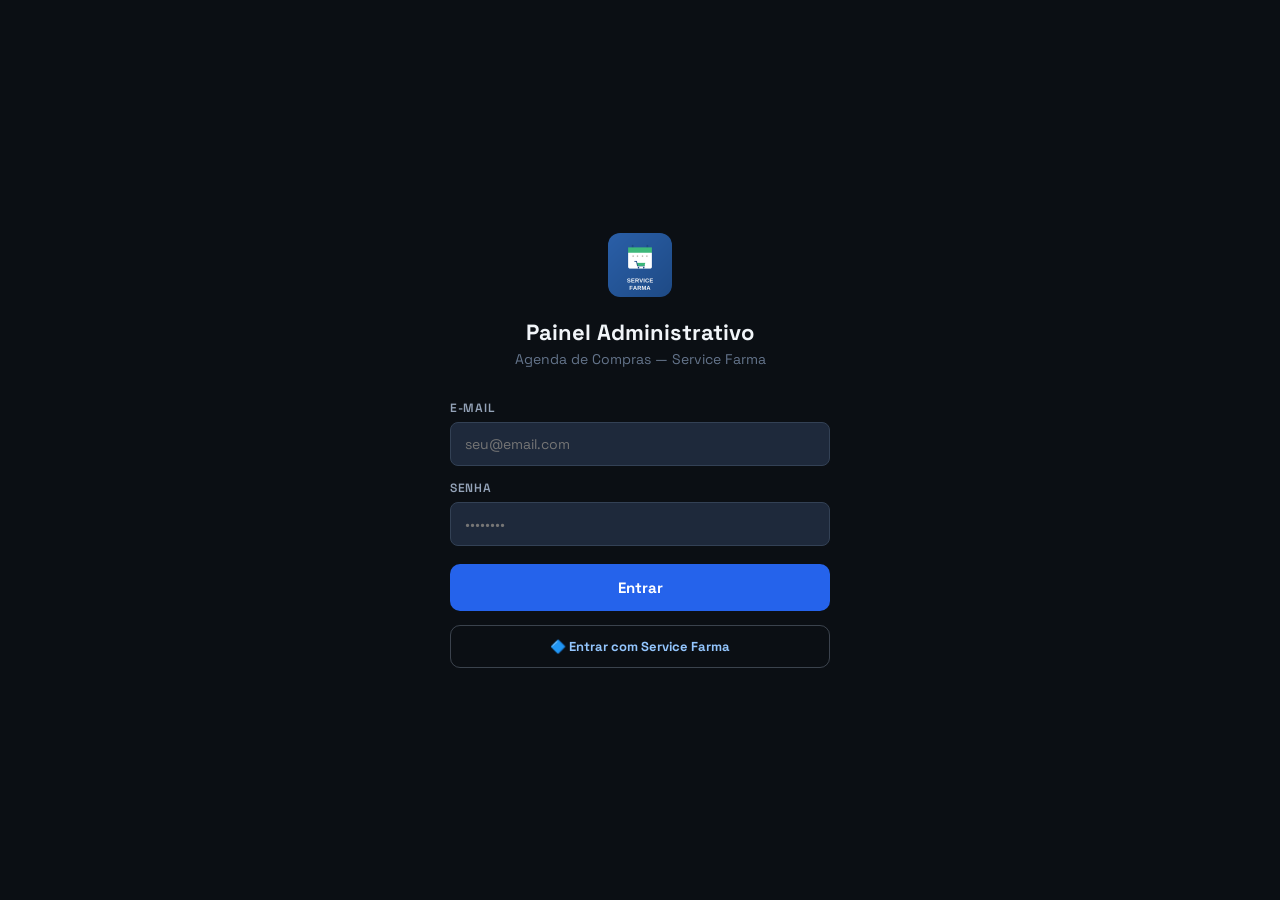
<file: frontend_admin/index.html>
<!DOCTYPE html>
<html lang="pt-BR">
<head>
  <meta charset="UTF-8">
  <meta name="viewport" content="width=device-width, initial-scale=1.0">
  <title>Agenda de Compras Web - Administrador</title>
  <link rel="preconnect" href="https://fonts.googleapis.com">
  <link rel="preconnect" href="https://fonts.gstatic.com" crossorigin>
  <link href="https://fonts.googleapis.com/css2?family=Manrope:wght@400;500;700;800&family=Space+Grotesk:wght@500;700&display=swap" rel="stylesheet">
  <link rel="stylesheet" href="styles.css">
  <link rel="manifest" href="manifest.json">
  <meta name="theme-color" content="#0b0f14">
  <meta name="mobile-web-app-capable" content="yes">
  <meta name="apple-mobile-web-app-capable" content="yes">
  <meta name="apple-mobile-web-app-status-bar-style" content="black-translucent">
  <meta name="apple-mobile-web-app-title" content="Admin">
  <link rel="icon" href="agenda_compras.ico">
  <link rel="apple-touch-icon" href="agenda_compras.ico">
</head>
<body>

  <!-- Tela de login -->
  <div id="loginScreen" style="display:none;position:fixed;inset:0;z-index:10000;background:#0b0f14;align-items:center;justify-content:center;padding:16px;">
    <div style="width:100%;max-width:380px;">
      <div style="text-align:center;margin-bottom:32px;">
        <img src="agenda_compras.ico" alt="Agenda de Compras" style="width:64px;height:64px;border-radius:12px;object-fit:cover;margin-bottom:16px;">
        <h1 style="margin:0 0 4px;font-size:22px;font-weight:700;color:#f1f5f9;">Painel Administrativo</h1>
        <p style="margin:0;font-size:14px;color:#64748b;">Agenda de Compras — Service Farma</p>
      </div>
      <form id="loginForm" style="display:flex;flex-direction:column;gap:14px;">
        <label style="display:flex;flex-direction:column;gap:6px;">
          <span style="font-size:12px;font-weight:600;color:#94a3b8;text-transform:uppercase;letter-spacing:.06em;">E-mail</span>
          <input id="loginEmail" type="email" autocomplete="email" placeholder="seu@email.com"
            style="background:#1e293b;border:1px solid #334155;border-radius:8px;padding:12px 14px;color:#f1f5f9;font-size:14px;outline:none;">
        </label>
        <label style="display:flex;flex-direction:column;gap:6px;">
          <span style="font-size:12px;font-weight:600;color:#94a3b8;text-transform:uppercase;letter-spacing:.06em;">Senha</span>
          <input id="loginPassword" type="password" autocomplete="current-password" placeholder="••••••••"
            style="background:#1e293b;border:1px solid #334155;border-radius:8px;padding:12px 14px;color:#f1f5f9;font-size:14px;outline:none;">
        </label>
        <div id="loginError" style="display:none;background:#450a0a;border:1px solid #7f1d1d;border-radius:8px;padding:10px 14px;font-size:13px;color:#fca5a5;"></div>
        <button type="submit" id="loginButton"
          style="background:#2563eb;color:#fff;border:none;border-radius:10px;padding:14px;font-size:15px;font-weight:700;cursor:pointer;margin-top:4px;">
          Entrar
        </button>
        <a href="https://painel-admin-a3.vercel.app/sso/authorize?sistema=agenda"
          style="display:block;text-align:center;padding:12px;border:1px solid rgba(148,163,184,.35);border-radius:10px;font-size:13px;font-weight:700;color:#93c5fd;text-decoration:none;">
          🔷 Entrar com Service Farma
        </a>
      </form>
    </div>
  </div>

  <div class="page-shell">
    <aside class="sidebar">
      <div class="brand">
        <img class="brand-logo" src="logo_alta.jpg" alt="Service Farma">
        <div class="brand-copy">
          <strong>Agenda de Compras</strong>
          <span>Painel Master</span>
        </div>
      </div>

      <div>
        <p class="eyebrow">Administração</p>
        <h1>Painel master</h1>
        <p class="sidebar-copy">
          Controle de clientes, vigência da ferramenta, base operacional e acompanhamento do ambiente.
        </p>
      </div>

      <div class="status-card">
        <span class="small-label">Projeto</span>
        <strong>Service Farma</strong>
        <span id="projectUrlLabel" class="small-copy">Projeto conectado</span>
      </div>

      <nav class="sidebar-nav">
        <button class="nav-link active" data-section="tenants">Base operacional</button>
        <button class="nav-link" data-section="clientes">Clientes</button>
        <button class="nav-link" data-section="vigencias">Vigências</button>
        <button class="nav-link" data-section="admins">Admins</button>
        <button class="nav-link" data-section="emaillog">Log de E-mails</button>
        <button class="nav-link" data-section="versoes">Notas de Versão</button>
        <button class="nav-link" data-section="ajuda">Ajuda</button>
        <button class="nav-link" data-section="conexao">Conexão avançada</button>
      </nav>
    </aside>

    <main class="content">
      <div class="topbar">
        <div class="theme-toggle" role="group" aria-label="Tema visual">
          <button class="theme-chip" type="button" data-theme-choice="light">Claro</button>
          <button class="theme-chip active" type="button" data-theme-choice="dark">Escuro</button>
        </div>
        <div style="display:flex;align-items:center;gap:10px;">
          <span id="loggedAdminEmail" style="font-size:12px;color:#64748b;"></span>
          <button id="trocarSenhaButton" class="secondary-button" type="button" style="font-size:12px;padding:6px 12px;">🔑 Trocar senha</button>
          <button id="logoutButton" class="secondary-button" type="button" style="font-size:12px;padding:6px 12px;">Sair</button>
        </div>
      </div>

      <header class="hero">
        <div>
          <p class="eyebrow">Painel administrativo</p>
          <h2>Clientes e licenciamento</h2>
          <p class="hero-copy">
            Interface separada do cliente final, com foco em cadastro comercial, validade da ferramenta e vínculo com a base operacional.
          </p>
        </div>
        <div class="hero-actions">
          <button id="toggleConnectionButton" class="secondary-button" type="button">Conexão do ambiente</button>
          <button id="loadAdminDataButton" class="secondary-button" type="button">Atualizar painel</button>
        </div>
      </header>

      <section id="conexaoSection" class="config-panel hidden">
        <div>
          <p class="eyebrow">Conexão</p>
          <h3>Supabase administrativo</h3>
          <p class="panel-copy">
            Esta conexão aponta o painel para o projeto Supabase correto. Você não precisa mudar isso para cadastrar um novo cliente; só altere se trocar de ambiente.
          </p>
        </div>
        <form id="settingsForm" class="settings-form">
          <label class="field">
            <span>URL do Supabase</span>
            <input id="supabaseUrl" type="url" placeholder="https://seu-projeto.supabase.co">
          </label>
          <label class="field">
            <span>Chave da API (anon key)</span>
            <input id="supabaseKey" type="password" placeholder="sb_publishable_...">
          </label>
          <label class="field">
            <span>URL do Backend (FastAPI)</span>
            <input id="apiBaseUrl" type="url" placeholder="https://seu-backend.vercel.app">
          </label>
          <label class="field">
            <span>Token Administrativo (X-Admin-Token)</span>
            <input id="adminToken" type="password" placeholder="Mesmo valor de ADMIN_API_TOKEN no .env">
          </label>
          <div class="hero-actions">
            <button type="submit" class="primary-button">Salvar configuração</button>
          </div>
        </form>
      </section>

      <div id="feedbackBox" class="feedback-box hidden"></div>
      <section class="stats-grid" id="statsGrid"></section>

      <section id="clientesSection" class="admin-section">
        <div class="board two-column">
          <div>
            <div class="board-header">
              <div>
                <p class="eyebrow">Cadastro comercial</p>
                <h3>Clientes da plataforma</h3>
              </div>
              <p id="clientesCount" class="board-copy"></p>
            </div>
            <div id="clientesList" class="card-list"></div>
          </div>

          <div class="form-panel">
            <p class="eyebrow">Novo cliente</p>
            <h3>Cadastrar cliente</h3>
            <form id="clienteForm" class="stack-form">
              <label class="field">
                <span>Razão social</span>
                <input id="razaoSocial" name="razao_social" type="text" required>
              </label>
              <label class="field">
                <span>Nome fantasia</span>
                <input id="nomeFantasia" name="nome_fantasia" type="text" required>
              </label>
              <label class="field">
                <span>Documento</span>
                <input id="documento" name="documento" type="text">
              </label>
              <label class="field">
                <span>E-mail responsável</span>
                <input id="emailResponsavel" name="email_responsavel" type="email">
              </label>
              <label class="field">
                <span>Logomarca</span>
                <input id="logoFile" type="file" accept="image/*">
                <span id="logoUploadStatus" style="font-size:12px;color:#64748b;"></span>
              </label>
              <label class="field">
                <span>Senha da auditoria</span>
                <input id="senhaAuditoria" name="senha_auditoria" type="text" placeholder="Ex.: service">
              </label>
              <label class="field">
                <span>Base operacional vinculada</span>
                <select id="tenantVinculado" name="tenant_id"></select>
              </label>
              <div class="hero-actions">
                <button type="submit" class="primary-button">Salvar cliente</button>
                <button id="resetClienteFormButton" type="button" class="secondary-button">Limpar</button>
              </div>
            </form>
          </div>
        </div>
      </section>

      <section id="vigenciasSection" class="admin-section hidden">
        <div class="board two-column">
          <div>
            <div class="board-header">
              <div>
                <p class="eyebrow">Validade de uso</p>
                <h3>Licenças e vigência</h3>
              </div>
              <p id="vigenciasCount" class="board-copy"></p>
            </div>
            <div id="vigenciasList" class="card-list"></div>
          </div>

          <div class="form-panel">
            <p class="eyebrow">Nova vigência</p>
            <h3>Cadastrar vigência</h3>
            <form id="vigenciaForm" class="stack-form">
              <label class="field">
                <span>Cliente</span>
                <select id="clienteLicenca" name="cliente_id"></select>
              </label>
              <label class="field">
                <span>Plano</span>
                <input id="planoLicenca" name="plano" type="text" value="basico">
              </label>
              <label class="field">
                <span>Início da vigência</span>
                <div class="date-input-group">
                  <input id="inicioVigencia" name="data_inicio_vigencia" type="text" inputmode="numeric" placeholder="DD/MM/AAAA">
                  <button id="inicioVigenciaPickerButton" class="date-picker-button" type="button" aria-label="Abrir calendário do início da vigência">&#128197;</button>
                  <input id="inicioVigenciaNative" class="native-date-proxy" type="date" tabindex="-1" aria-hidden="true">
                </div>
              </label>
              <label class="field">
                <span>Fim da vigência</span>
                <div class="date-input-group">
                  <input id="fimVigencia" name="data_fim_vigencia" type="text" inputmode="numeric" placeholder="DD/MM/AAAA">
                  <button id="fimVigenciaPickerButton" class="date-picker-button" type="button" aria-label="Abrir calendário do fim da vigência">&#128197;</button>
                  <input id="fimVigenciaNative" class="native-date-proxy" type="date" tabindex="-1" aria-hidden="true">
                </div>
              </label>
              <label class="field">
                <span>Status</span>
                <select id="statusLicenca" name="status">
                  <option value="ativo">Ativo</option>
                  <option value="implantacao">Implantação</option>
                  <option value="vencido">Vencido</option>
                  <option value="bloqueado">Bloqueado</option>
                </select>
              </label>
              <div class="hero-actions">
                <button type="submit" class="primary-button">Salvar vigência</button>
                <button id="resetVigenciaFormButton" type="button" class="secondary-button">Limpar</button>
              </div>
            </form>
          </div>
        </div>
      </section>

      <section id="tenantsSection" class="admin-section hidden">
        <div class="board two-column">
          <div>
            <div class="board-header">
              <div>
                <p class="eyebrow">Base operacional</p>
                <h3>Ambientes dos clientes</h3>
                <p class="board-copy">Cada base operacional isola os dados da agenda de um cliente dentro do sistema.</p>
              </div>
              <p id="tenantsCount" class="board-copy"></p>
            </div>
            <div id="tenantsList" class="card-list"></div>
          </div>
          <div class="form-panel">
            <p class="eyebrow">Nova base</p>
            <h3>Criar base operacional</h3>
            <form id="tenantForm" class="stack-form">
              <label class="field">
                <span>Nome da base</span>
                <input id="tenantNome" type="text" placeholder="Ex.: Farmácia Central" required>
              </label>
              <div class="hero-actions">
                <button type="submit" class="primary-button">Criar base</button>
                <button type="button" class="secondary-button" onclick="document.getElementById('tenantForm').reset()">Limpar</button>
              </div>
            </form>
          </div>
        </div>
        <div class="board" style="margin-top:24px;">
          <div class="board-header">
            <div>
              <p class="eyebrow">Versões</p>
              <h3>Histórico de versões</h3>
              <p class="board-copy">Controle simples das entregas e mudanças aplicadas ao portal e ao painel administrativo.</p>
            </div>
          </div>
          <div id="versionHistoryList" class="card-list"></div>
        </div>
      </section>

      <section id="adminsSection" class="admin-section hidden">
        <div class="board two-column">

          <!-- Lista de admins -->
          <div>
            <div class="board-header">
              <div>
                <p class="eyebrow">Controle de acesso</p>
                <h3>Administradores</h3>
              </div>
              <p id="adminsCount" class="board-copy"></p>
            </div>
            <div id="adminsList" class="card-list"></div>
          </div>

          <!-- Formulário de convite (apenas master) -->
          <div class="form-panel" id="adminConvitePanel">
            <p class="eyebrow">Novo administrador</p>
            <h3>Convidar admin</h3>
            <form id="convidarAdminForm" class="stack-form">
              <label class="field">
                <span>E-mail</span>
                <input id="adminConviteEmail" type="email" placeholder="email@exemplo.com" required>
              </label>
              <label class="field">
                <span>Nome (opcional)</span>
                <input id="adminConviteNome" type="text" placeholder="Nome do administrador">
              </label>
              <div class="hero-actions">
                <button type="submit" class="primary-button">Enviar convite</button>
              </div>
            </form>
          </div>

        </div>
      </section>

      <section id="ajudaSection" class="admin-section hidden">
        <div class="board">
          <div class="board-header">
            <div>
              <p class="eyebrow">Documentação</p>
              <h3>Ajuda e referências</h3>
              <p class="board-copy">Guia rápido de uso do painel administrativo.</p>
            </div>
          </div>

          <div class="ajuda-lista">

            <details class="ajuda-item">
              <summary>Passo a passo: onboarding de um novo cliente</summary>
              <div class="ajuda-corpo">
                <ol class="ajuda-steps">
                  <li><strong>Base Operacional</strong> — Crie a base do cliente pelo formulário "Criar base operacional". É aqui que os dados da agenda ficam.</li>
                  <li><strong>Clientes</strong> — Cadastre os dados comerciais (razão social, CNPJ, e-mail, logomarca) e vincule à base criada no passo anterior.</li>
                  <li><strong>Vigências</strong> — Defina o plano e o período de uso da licença.</li>
                  <li><strong>Compradores</strong> — Cadastre os usuários do cliente diretamente no Supabase (tabela <code>compradores</code>) ou via importação, informando nome, e-mail e <code>tenant_id</code> da base.</li>
                  <li><strong>Enviar Convites</strong> — Na seção Base Operacional, clique em "Enviar Convites". O comprador recebe um e-mail com o link para definir a senha (24h) e o <strong>instalador de atalho para Windows</strong> (arquivo .bat).</li>
                  <li><strong>Abrir Portal</strong> — Use "Abrir Portal" para verificar o ambiente do cliente antes de entregar.</li>
                </ol>
                <p class="ajuda-dica">💡 O comprador instala o atalho clicando duas vezes no arquivo <code>instalar_atalho.bat</code> que recebe no e-mail. O atalho abre o sistema em modo app (sem barra do navegador).</p>
              </div>
            </details>

            <details class="ajuda-item">
              <summary>O que é a Base Operacional e o que é Cliente?</summary>
              <div class="ajuda-corpo">
                <p>São dois registros separados com finalidades distintas:</p>
                <ul class="ajuda-lista-ul">
                  <li><strong>Base Operacional (tenant)</strong> — onde os dados da agenda ficam: fornecedores, compradores, ocorrências. É o ambiente ativo do cliente.</li>
                  <li><strong>Cliente</strong> — os dados comerciais: razão social, CNPJ, contato, vigência. É quem você fatura.</li>
                </ul>
                <p>Um cliente deve sempre estar vinculado a uma base operacional para funcionar corretamente.</p>
                <p class="ajuda-dica">💡 Crie sempre a Base Operacional antes de cadastrar o Cliente.</p>
              </div>
            </details>

            <details class="ajuda-item">
              <summary>Como enviar convite de acesso para um comprador?</summary>
              <div class="ajuda-corpo">
                <ol class="ajuda-steps">
                  <li>Vá em <strong>Base Operacional</strong> e localize o tenant do cliente.</li>
                  <li>Clique em <strong>Enviar Convites</strong>.</li>
                  <li>O sistema lista os compradores cadastrados. Digite o e-mail do comprador desejado e confirme.</li>
                  <li>O comprador recebe um e-mail com dois itens: o <strong>link para definir a senha</strong> (válido 24h) e o botão <strong>"Baixar instalador do atalho"</strong> para Windows.</li>
                </ol>
                <h4>O que o comprador faz ao receber o e-mail</h4>
                <ol class="ajuda-steps">
                  <li>Clica em "Criar minha senha" → define a senha na página de configuração de acesso → entra no portal automaticamente já selecionado como comprador ativo</li>
                  <li>Clica em "Baixar instalador do atalho" → abre o arquivo <code>instalar_atalho.bat</code> com duplo clique → atalho criado na área de trabalho com o ícone do sistema</li>
                </ol>
                <p class="ajuda-dica">⚠️ O comprador precisa ter e-mail cadastrado na tabela <code>compradores</code> para receber o convite.</p>
              </div>
            </details>

            <details class="ajuda-item">
              <summary>Como gerenciar administradores do painel?</summary>
              <div class="ajuda-corpo">
                <p>Apenas o <strong>administrador master</strong> pode convidar, revogar ou excluir outros admins.</p>
                <ol class="ajuda-steps">
                  <li>Acesse a seção <strong>Admins</strong>.</li>
                  <li>Para convidar: preencha o e-mail e nome → "Enviar convite". O novo admin recebe e-mail com link para definir senha e instalar o app.</li>
                  <li>Para revogar: clique em "Revogar acesso" — o usuário perde o acesso ao painel mas a conta permanece.</li>
                  <li>Para excluir: clique em "Excluir" — remove o usuário permanentemente do Supabase.</li>
                </ol>
                <p class="ajuda-dica">⚠️ O administrador master não pode ser revogado ou excluído.</p>
              </div>
            </details>

            <details class="ajuda-item">
              <summary>O que faz o botão "Abrir Portal"?</summary>
              <div class="ajuda-corpo">
                <p>Abre o portal do cliente em uma nova aba já autenticado como administrador. Útil para:</p>
                <ul class="ajuda-lista-ul">
                  <li>Verificar se a agenda está carregando corretamente</li>
                  <li>Ajudar o cliente com dúvidas de uso</li>
                  <li>Validar o onboarding antes de entregar o acesso</li>
                </ul>
                <h4>Comportamento atual</h4>
                <ul class="ajuda-lista-ul">
                  <li>O feedback mostra o nome do cliente sendo aberto: <em>"Gerando acesso ao portal de &ldquo;Grupo X&rdquo;..."</em></li>
                  <li>A nova aba recebe foco automaticamente após abrir</li>
                  <li>A autenticação é reutilizada por até 55 minutos (sem chamada extra ao Supabase)</li>
                  <li>Cada aba abre um cliente isolado — abrir Velanes não interfere na aba do SV já aberta</li>
                </ul>
                <p class="ajuda-dica">⚠️ A sessão "Abrir Portal" expira em 1 hora. Para continuar, feche a aba e clique em "Abrir Portal" novamente.</p>
              </div>
            </details>

            <details class="ajuda-item">
              <summary>📲 Instalador de Atalho Windows — como funciona?</summary>
              <div class="ajuda-corpo">
                <p>O e-mail de convite inclui um botão para baixar o <strong>instalador de atalho</strong> (<code>instalar_atalho.bat</code>). Quando o comprador clica duas vezes nesse arquivo:</p>
                <ol class="ajuda-steps">
                  <li>O instalador detecta automaticamente se Edge ou Chrome está instalado (Edge tem prioridade)</li>
                  <li>Baixa o ícone do sistema do servidor</li>
                  <li>Cria um atalho na área de trabalho que abre o portal em <strong>modo app</strong> — sem barra do navegador, igual a um programa instalado</li>
                </ol>
                <h4>URL de redirecionamento</h4>
                <p>O atalho aponta para <code>agenda-de-compras-api.vercel.app/portal</code>, que redireciona para o portal real. Se o endereço do portal mudar, basta atualizar a variável <code>FRONTEND_URL</code> no Vercel — todos os atalhos já instalados continuam funcionando sem redistribuição.</p>
                <p class="ajuda-dica">⚠️ Requer Microsoft Edge ou Google Chrome. Não funciona com Firefox ou Internet Explorer.</p>
              </div>
            </details>

            <details class="ajuda-item">
              <summary>Status de vigência — o que significa cada um?</summary>
              <div class="ajuda-corpo">
                <table class="ajuda-tabela">
                  <thead><tr><th>Status</th><th>Significado</th></tr></thead>
                  <tbody>
                    <tr><td><strong>Ativo</strong></td><td>Cliente com acesso liberado normalmente.</td></tr>
                    <tr><td><strong>Implantação</strong></td><td>Onboarding em andamento. Acesso liberado mas ainda em configuração.</td></tr>
                    <tr><td><strong>Vencido</strong></td><td>Licença expirada. Acesso deve ser renovado.</td></tr>
                    <tr><td><strong>Bloqueado</strong></td><td>Acesso suspenso manualmente.</td></tr>
                  </tbody>
                </table>
              </div>
            </details>

            <details class="ajuda-item">
              <summary>Senha da auditoria — como funciona?</summary>
              <div class="ajuda-corpo">
                <p>A <strong>senha da auditoria</strong> protege o modo de auditoria no portal do cliente. Quando o comprador clica em "Auditoria", precisa digitar essa senha.</p>
                <p>Defina ou altere pelo botão <strong>Senha da auditoria</strong> em cada cliente na seção Clientes.</p>
                <p class="ajuda-dica">💡 A senha padrão é <code>service</code>. Recomendamos trocar após o onboarding.</p>
              </div>
            </details>

            <details class="ajuda-item">
              <summary>📧 Relatório diário por e-mail — como ativar?</summary>
              <div class="ajuda-corpo">
                <p>O sistema envia automaticamente um relatório por e-mail toda noite útil (seg–sex) às <strong>21h BRT</strong>. Para ativar:</p>
                <ol class="ajuda-steps">
                  <li><strong>Base Operacional</strong> — Localize o tenant e marque o toggle <em>"Envio de relatório diário"</em>. Enquanto desativado, nenhum e-mail é enviado para aquele cliente.</li>
                  <li><strong>Abrir Portal</strong> — Acesse o portal do cliente e vá em <strong>Compradores</strong>.</li>
                  <li>Edite cada comprador que deve receber o e-mail e marque as opções de notificação desejadas (veja tópico abaixo).</li>
                </ol>
                <h4>Conteúdo do relatório</h4>
                <ul class="ajuda-lista-ul">
                  <li><strong>Itens em atraso</strong> — agenda de compras pendente com data vencida (destaque vermelho)</li>
                  <li><strong>Agenda do próximo dia útil</strong> — compras agendadas + outros compromissos</li>
                  <li><strong>Tratamentos do dia anterior</strong> — o que foi realizado, com justificativas quando registradas</li>
                  <li><strong>KPIs do mês corrente e anterior</strong> — 10 métricas: realizadas, atrasadas, postergadas, antecipadas, adiadas, parâmetros alterados e execuções fora da carteira</li>
                </ul>
                <p>O e-mail inclui um <strong>PDF anexo</strong> com o mesmo conteúdo formatado para impressão.</p>
                <p class="ajuda-dica">💡 O relatório só é enviado para compradores com e-mail cadastrado e com pelo menos uma das opções de notificação ativa.</p>
              </div>
            </details>

            <details class="ajuda-item">
              <summary>📋 Notificações por comprador — gestor, auditoria e agenda</summary>
              <div class="ajuda-corpo">
                <p>Cada comprador tem três configurações independentes de notificação, editáveis em <strong>Compradores</strong> no portal do cliente:</p>
                <table class="ajuda-tabela">
                  <thead><tr><th>Campo</th><th>O que recebe</th><th>Para quem</th></tr></thead>
                  <tbody>
                    <tr>
                      <td><strong>Gestor</strong></td>
                      <td>Dados consolidados de <em>todos</em> os compradores do tenant</td>
                      <td>Gerente / responsável geral</td>
                    </tr>
                    <tr>
                      <td><strong>Receber auditoria</strong></td>
                      <td>Tratamentos realizados no dia anterior (com justificativas)</td>
                      <td>Qualquer comprador com acesso ao e-mail</td>
                    </tr>
                    <tr>
                      <td><strong>Receber agenda próximo</strong></td>
                      <td>Itens em atraso + agenda do próximo dia útil</td>
                      <td>Qualquer comprador com acesso ao e-mail</td>
                    </tr>
                  </tbody>
                </table>
                <h4>Diferença entre Gestor e comprador comum</h4>
                <ul class="ajuda-lista-ul">
                  <li><strong>Gestor</strong>: recebe KPIs e detalhes de <em>toda</em> a equipe — ideal para supervisores</li>
                  <li><strong>Comprador comum</strong>: recebe apenas os dados da própria carteira de fornecedores</li>
                  <li>É possível ter mais de um gestor por tenant</li>
                </ul>
                <h4>Como configurar</h4>
                <ol class="ajuda-steps">
                  <li>No painel admin, clique em <strong>Abrir Portal</strong> do cliente desejado</li>
                  <li>No portal, acesse o menu <strong>Compradores</strong></li>
                  <li>Clique em editar no comprador e marque as checkboxes <em>Gestor</em>, <em>Receber auditoria</em> e/ou <em>Receber agenda próximo</em></li>
                  <li>Salve — a configuração entra em vigor no próximo envio noturno</li>
                </ol>
                <p class="ajuda-dica">⚠️ Apenas <em>admin_client</em> e <em>admin_portal</em> podem alterar essas configurações. Compradores comuns não têm acesso a esses campos.</p>
              </div>
            </details>

            <details class="ajuda-item">
              <summary>Conexão avançada — quando preciso mexer?</summary>
              <div class="ajuda-corpo">
                <p>Guarda as credenciais do banco e do backend. Altere apenas se:</p>
                <ul class="ajuda-lista-ul">
                  <li>Trocar de projeto Supabase</li>
                  <li>Trocar a URL do backend</li>
                </ul>
              </div>
            </details>

          </div>
        </div>
      </section>

      <section id="emaillogSection" class="admin-section hidden">
        <div class="board">
          <div class="board-header">
            <div>
              <p class="eyebrow">Monitoramento</p>
              <h3>Log de E-mails Enviados</h3>
              <p class="board-copy">Histórico de relatórios diários e notificações enviadas por e-mail.</p>
            </div>
            <button id="emailLogRefreshButton" class="secondary-button" type="button">Atualizar</button>
          </div>

          <div style="display:flex;gap:12px;flex-wrap:wrap;margin-bottom:16px;align-items:flex-end;">
            <label style="display:flex;flex-direction:column;gap:4px;">
              <span style="font-size:11px;font-weight:600;color:#64748b;text-transform:uppercase;letter-spacing:.06em;">Período</span>
              <select id="emailLogDias" style="background:#1e293b;border:1px solid #334155;border-radius:8px;padding:8px 12px;color:#f1f5f9;font-size:13px;">
                <option value="7">Últimos 7 dias</option>
                <option value="30" selected>Últimos 30 dias</option>
                <option value="90">Últimos 90 dias</option>
              </select>
            </label>
            <label style="display:flex;flex-direction:column;gap:4px;">
              <span style="font-size:11px;font-weight:600;color:#64748b;text-transform:uppercase;letter-spacing:.06em;">Base operacional</span>
              <select id="emailLogTenant" style="background:#1e293b;border:1px solid #334155;border-radius:8px;padding:8px 12px;color:#f1f5f9;font-size:13px;">
                <option value="">Todas</option>
              </select>
            </label>
          </div>

          <div id="emailLogSummary" style="display:flex;gap:10px;flex-wrap:wrap;margin-bottom:16px;"></div>

          <div id="emailLogTableWrap" style="overflow-x:auto;">
            <table id="emailLogTable" style="width:100%;border-collapse:collapse;font-size:13px;">
              <thead>
                <tr style="border-bottom:1px solid #334155;">
                  <th style="text-align:left;padding:8px 12px;color:#64748b;font-weight:600;white-space:nowrap;">Data envio</th>
                  <th style="text-align:left;padding:8px 12px;color:#64748b;font-weight:600;">Base</th>
                  <th style="text-align:left;padding:8px 12px;color:#64748b;font-weight:600;">Comprador</th>
                  <th style="text-align:left;padding:8px 12px;color:#64748b;font-weight:600;">Tipo</th>
                  <th style="text-align:left;padding:8px 12px;color:#64748b;font-weight:600;white-space:nowrap;">Data ref.</th>
                  <th style="text-align:left;padding:8px 12px;color:#64748b;font-weight:600;">Destinatário</th>
                  <th style="text-align:left;padding:8px 12px;color:#64748b;font-weight:600;">Status</th>
                </tr>
              </thead>
              <tbody id="emailLogBody">
                <tr><td colspan="7" style="padding:24px;text-align:center;color:#64748b;">Carregando...</td></tr>
              </tbody>
            </table>
          </div>
        </div>
      </section>

      <section id="versoesSection" class="admin-section hidden">
        <div class="board">
          <div class="board-header">
            <div>
              <p class="eyebrow">Comunicação</p>
              <h3>Notas de Versão</h3>
              <p class="board-copy">Cadastre destinatários e envie o changelog de cada versão do sistema por e-mail. Reenvio é só clicar em "Enviar" de novo.</p>
            </div>
            <button id="versoesRefreshButton" class="secondary-button" type="button">Atualizar</button>
          </div>

          <h4 style="margin:20px 0 10px;font-size:13px;font-weight:700;color:#cbd5e1;text-transform:uppercase;letter-spacing:.05em;">Destinatários</h4>
          <div style="display:flex;gap:8px;flex-wrap:wrap;margin-bottom:10px;align-items:flex-end;">
            <label style="display:flex;flex-direction:column;gap:4px;flex:1;min-width:220px;">
              <span style="font-size:11px;font-weight:600;color:#64748b;text-transform:uppercase;letter-spacing:.06em;">E-mail</span>
              <input id="novoDestinatarioEmail" type="email" placeholder="contato@exemplo.com" style="background:#1e293b;border:1px solid #334155;border-radius:8px;padding:8px 12px;color:#f1f5f9;font-size:13px;">
            </label>
            <label style="display:flex;flex-direction:column;gap:4px;flex:1;min-width:180px;">
              <span style="font-size:11px;font-weight:600;color:#64748b;text-transform:uppercase;letter-spacing:.06em;">Nome (opcional)</span>
              <input id="novoDestinatarioNome" type="text" placeholder="Nome do contato" style="background:#1e293b;border:1px solid #334155;border-radius:8px;padding:8px 12px;color:#f1f5f9;font-size:13px;">
            </label>
            <button id="novoDestinatarioBtn" class="secondary-button" type="button">+ Adicionar</button>
          </div>
          <div id="destinatariosLista" style="display:flex;flex-direction:column;gap:6px;margin-bottom:24px;"></div>

          <h4 style="margin:24px 0 10px;font-size:13px;font-weight:700;color:#cbd5e1;text-transform:uppercase;letter-spacing:.05em;">Versões disponíveis</h4>
          <div id="versoesAdminLista" style="display:flex;flex-direction:column;gap:14px;"></div>
        </div>
      </section>

    </main>
  </div>

  <!-- Modal PWA -->
  <div id="pwaModal" style="display:none;position:fixed;inset:0;z-index:9999;background:rgba(0,0,0,.7);align-items:center;justify-content:center;padding:16px;">
    <div style="background:#1e293b;border:1px solid #334155;border-radius:16px;padding:28px 24px;max-width:360px;width:100%;text-align:center;box-shadow:0 20px 60px rgba(0,0,0,.5);">
      <img src="agenda_compras.ico" alt="Agenda Admin" style="width:72px;height:72px;border-radius:14px;object-fit:cover;margin-bottom:16px;">
      <h2 style="margin:0 0 8px;font-size:18px;font-weight:700;color:#f1f5f9;">Instale o app Admin</h2>
      <p style="margin:0 0 20px;font-size:14px;color:#94a3b8;line-height:1.5;">Acesse o painel administrativo direto da área de trabalho, sem precisar do navegador.</p>
      <button id="pwaModalInstall" style="display:none;width:100%;padding:14px;background:#2563eb;color:#fff;border:none;border-radius:10px;font-size:15px;font-weight:700;cursor:pointer;margin-bottom:10px;">📲 Instalar com 1 clique</button>
      <div id="pwaModalInstructions" style="background:#0f172a;border-radius:10px;padding:14px;margin-bottom:16px;text-align:left;">
        <p style="margin:0 0 8px;font-size:11px;font-weight:700;color:#64748b;text-transform:uppercase;letter-spacing:.06em;">Como instalar</p>
        <p style="margin:0 0 6px;font-size:13px;color:#cbd5e1;"><strong style="color:#f1f5f9;">Chrome / Edge:</strong> ícone <strong>⊕</strong> na barra → "Instalar"</p>
        <p style="margin:0 0 6px;font-size:13px;color:#cbd5e1;"><strong style="color:#f1f5f9;">Menu:</strong> três pontos ⋮ → "Instalar Agenda de Compras – Admin"</p>
        <p style="margin:0;font-size:13px;color:#cbd5e1;"><strong style="color:#f1f5f9;">iPhone/iPad:</strong> compartilhar ⎙ → "Adicionar à Tela de Início"</p>
      </div>
      <button id="pwaModalDismiss" style="width:100%;padding:10px;background:transparent;color:#64748b;border:1px solid #334155;border-radius:8px;font-size:13px;cursor:pointer;">Já instalei — continuar</button>
    </div>
  </div>

  <!-- Modal Trocar Senha -->
  <div id="trocarSenhaModal" style="display:none;position:fixed;inset:0;z-index:9999;background:rgba(0,0,0,.7);align-items:center;justify-content:center;padding:16px;">
    <div style="background:#1e293b;border:1px solid #334155;border-radius:16px;padding:28px 24px;max-width:380px;width:100%;box-shadow:0 20px 60px rgba(0,0,0,.5);">
      <h2 style="margin:0 0 4px;font-size:18px;font-weight:700;color:#f1f5f9;">🔑 Trocar senha</h2>
      <p style="margin:0 0 18px;font-size:13px;color:#94a3b8;">Você vai alterar a senha da sua própria conta admin.</p>

      <form id="trocarSenhaForm" style="display:flex;flex-direction:column;gap:12px;">
        <label style="display:flex;flex-direction:column;gap:4px;">
          <span style="font-size:11px;font-weight:600;color:#94a3b8;text-transform:uppercase;letter-spacing:.06em;">Senha atual</span>
          <input id="senhaAtualInput" type="password" autocomplete="current-password" required style="background:#0f172a;border:1px solid #334155;border-radius:8px;padding:10px 12px;color:#f1f5f9;font-size:14px;">
        </label>
        <label style="display:flex;flex-direction:column;gap:4px;">
          <span style="font-size:11px;font-weight:600;color:#94a3b8;text-transform:uppercase;letter-spacing:.06em;">Nova senha <span style="color:#64748b;text-transform:none;font-weight:400;">(mínimo 8 caracteres)</span></span>
          <input id="senhaNovaInput" type="password" autocomplete="new-password" minlength="8" required style="background:#0f172a;border:1px solid #334155;border-radius:8px;padding:10px 12px;color:#f1f5f9;font-size:14px;">
        </label>
        <label style="display:flex;flex-direction:column;gap:4px;">
          <span style="font-size:11px;font-weight:600;color:#94a3b8;text-transform:uppercase;letter-spacing:.06em;">Confirmar nova senha</span>
          <input id="senhaConfirmacaoInput" type="password" autocomplete="new-password" minlength="8" required style="background:#0f172a;border:1px solid #334155;border-radius:8px;padding:10px 12px;color:#f1f5f9;font-size:14px;">
        </label>

        <div id="trocarSenhaFeedback" style="display:none;font-size:13px;padding:8px 12px;border-radius:6px;"></div>

        <div style="display:flex;gap:8px;margin-top:8px;">
          <button id="trocarSenhaCancelar" type="button" style="flex:1;padding:10px;background:transparent;color:#94a3b8;border:1px solid #334155;border-radius:8px;font-size:13px;cursor:pointer;">Cancelar</button>
          <button id="trocarSenhaConfirmar" type="submit" style="flex:1;padding:10px;background:#2563eb;color:#fff;border:none;border-radius:8px;font-size:13px;font-weight:700;cursor:pointer;">Salvar nova senha</button>
        </div>
      </form>
    </div>
  </div>

  <script src="script.js"></script>
</body>
</html>
</file>
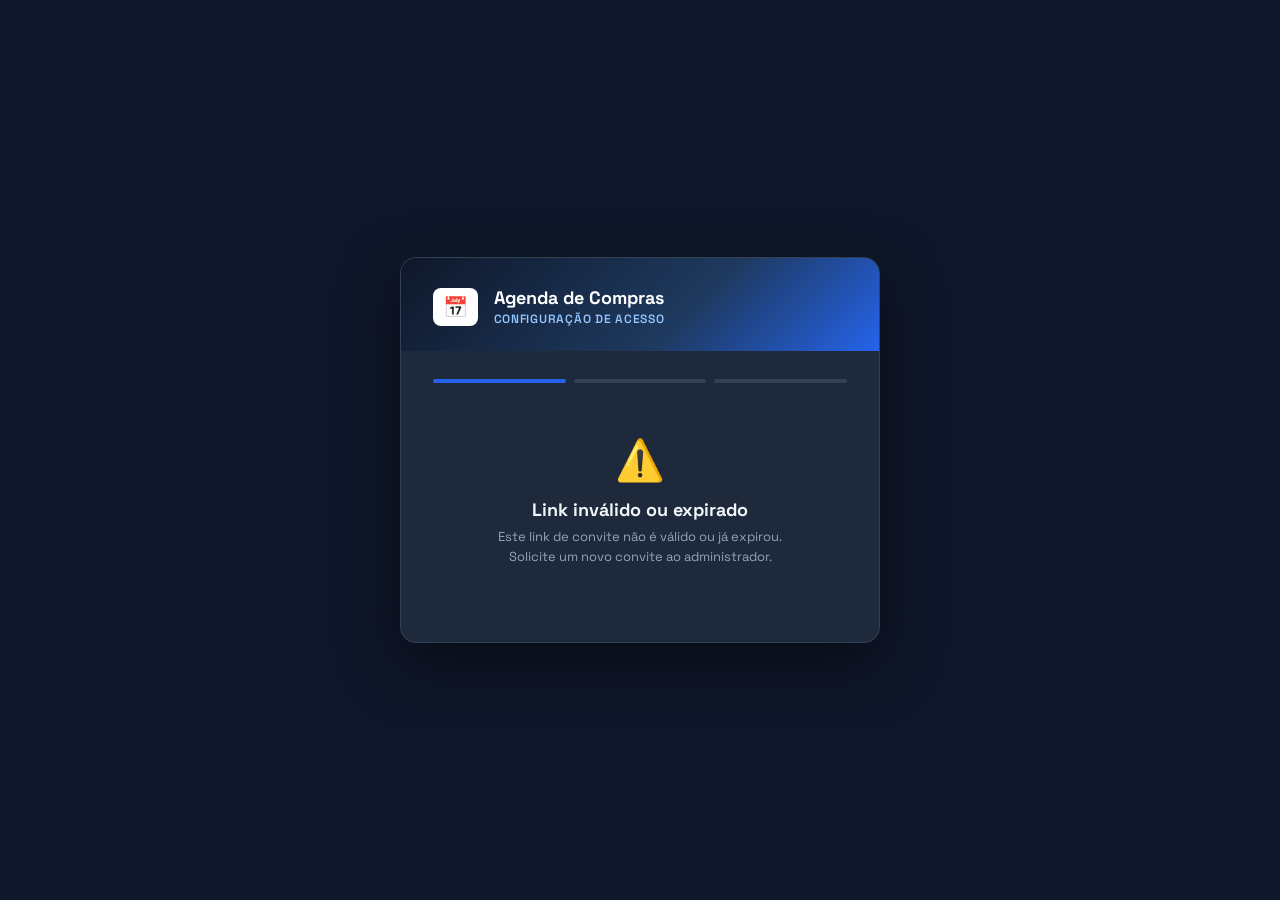
<file: frontend/instalar.html>
<!doctype html>
<html lang="pt-BR">
<head>
  <meta charset="utf-8">
  <meta name="viewport" content="width=device-width, initial-scale=1">
  <title>Agenda de Compras — Configurar Acesso</title>
  <link rel="preconnect" href="https://fonts.googleapis.com">
  <link href="https://fonts.googleapis.com/css2?family=Space+Grotesk:wght@400;500;600;700&display=swap" rel="stylesheet">
  <style>
    *, *::before, *::after { box-sizing: border-box; margin: 0; padding: 0; }
    body {
      font-family: 'Space Grotesk', sans-serif;
      background: #0f172a;
      color: #f1f5f9;
      min-height: 100vh;
      display: flex;
      align-items: center;
      justify-content: center;
      padding: 24px;
    }
    .card {
      background: #1e293b;
      border: 1px solid #334155;
      border-radius: 16px;
      max-width: 480px;
      width: 100%;
      overflow: hidden;
      box-shadow: 0 20px 60px rgba(0,0,0,.5);
    }
    .card-header {
      background: linear-gradient(135deg, #0f172a 0%, #1e3a5f 60%, #2563eb 100%);
      padding: 28px 32px 24px;
      display: flex;
      align-items: center;
      gap: 16px;
    }
    .header-logo {
      background: #fff;
      border-radius: 8px;
      padding: 6px 10px;
      display: flex;
      align-items: center;
    }
    .header-logo span { font-size: 20px; font-weight: 700; color: #0f172a; letter-spacing: -0.02em; }
    .header-text h1 { font-size: 18px; font-weight: 700; color: #fff; margin-bottom: 2px; }
    .header-text p  { font-size: 12px; color: #93c5fd; font-weight: 600; letter-spacing: 0.06em; text-transform: uppercase; }
    .card-body { padding: 28px 32px; }

    .steps { display: flex; gap: 8px; margin-bottom: 28px; }
    .step  { flex: 1; height: 4px; border-radius: 2px; background: #334155; transition: background .3s; }
    .step.active { background: #2563eb; }
    .step.done   { background: #16a34a; }

    h2  { font-size: 18px; font-weight: 700; margin-bottom: 6px; }
    .sub { font-size: 13px; color: #94a3b8; margin-bottom: 24px; line-height: 1.5; }

    .field       { display: flex; flex-direction: column; gap: 6px; margin-bottom: 16px; }
    .field label { font-size: 12px; font-weight: 700; color: #94a3b8; text-transform: uppercase; letter-spacing: .06em; }
    .field input {
      background: #0f172a; border: 1px solid #334155; border-radius: 8px;
      color: #f1f5f9; font-family: inherit; font-size: 15px;
      padding: 10px 14px; outline: none; transition: border-color .2s;
    }
    .field input:focus { border-color: #2563eb; }

    .btn {
      display: block; width: 100%; background: #2563eb; color: #fff;
      border: none; border-radius: 10px; font-family: inherit;
      font-size: 15px; font-weight: 700; padding: 13px; cursor: pointer;
      transition: background .2s; margin-top: 8px; text-align: center; text-decoration: none;
    }
    .btn:hover    { background: #1d4ed8; }
    .btn:disabled { background: #334155; color: #64748b; cursor: not-allowed; }
    .btn-green    { background: #16a34a; }
    .btn-green:hover { background: #15803d; }

    .error-msg {
      background: rgba(239,68,68,.15); border: 1px solid #ef4444;
      border-radius: 8px; color: #fca5a5; font-size: 13px;
      padding: 12px 14px; margin-bottom: 16px; display: none;
    }

    .success-icon { font-size: 48px; margin-bottom: 12px; }
    #successBlock, .invalid-block { display: none; }
    .invalid-block { text-align: center; padding: 24px 0; }

    .install-guide { margin-top: 24px; }
    .install-guide h3 { font-size: 13px; font-weight: 700; color: #94a3b8; text-transform: uppercase; letter-spacing: .06em; margin-bottom: 12px; }
    .install-step {
      display: flex; gap: 12px; align-items: flex-start;
      padding: 12px 0; border-bottom: 1px solid #334155;
    }
    .install-step:last-child { border-bottom: none; }
    .install-num {
      width: 24px; height: 24px; background: #2563eb; border-radius: 50%;
      display: flex; align-items: center; justify-content: center;
      font-size: 12px; font-weight: 700; flex-shrink: 0; margin-top: 1px;
    }
    .install-text { font-size: 14px; line-height: 1.5; color: #cbd5e1; }
    .install-text strong { color: #f1f5f9; }

    #countdown { margin-top: 12px; font-size: 13px; color: #94a3b8; text-align: center; }
  </style>
</head>
<body>

<div class="card">
  <div class="card-header">
    <div class="header-logo"><span>📅</span></div>
    <div class="header-text">
      <h1>Agenda de Compras</h1>
      <p>Configuração de acesso</p>
    </div>
  </div>

  <div class="card-body">

    <div class="steps">
      <div class="step active" id="step1bar"></div>
      <div class="step" id="step2bar"></div>
      <div class="step" id="step3bar"></div>
    </div>

    <!-- Link inválido -->
    <div class="invalid-block" id="invalidBlock">
      <div style="font-size:40px;margin-bottom:12px">⚠️</div>
      <h2>Link inválido ou expirado</h2>
      <p class="sub">Este link de convite não é válido ou já expirou.<br>Solicite um novo convite ao administrador.</p>
    </div>

    <!-- Criar senha -->
    <div id="senhaBlock">
      <h2>Crie sua senha</h2>
      <p class="sub">Defina uma senha para acessar o portal com seu e-mail.</p>
      <div class="error-msg" id="errorMsg"></div>
      <div class="field">
        <label>Nova senha</label>
        <input type="password" id="novaSenha" placeholder="Mínimo 6 caracteres" autocomplete="new-password">
      </div>
      <div class="field">
        <label>Confirmar senha</label>
        <input type="password" id="confirmarSenha" placeholder="Repita a senha" autocomplete="new-password">
      </div>
      <button class="btn" id="btnDefinirSenha">Criar senha e continuar →</button>
    </div>

    <!-- Sucesso -->
    <div id="successBlock">
      <div class="success-icon">✅</div>
      <h2>Acesso configurado!</h2>
      <p class="sub">Senha criada com sucesso. Instale o app para acessar rapidamente pelo atalho.</p>

      <div id="installBtnWrap" style="margin-top:16px;"></div>

      <div class="install-guide" style="margin-top:12px;">
        <h3>📲 Instalar atalho no dispositivo</h3>
        <div class="install-step">
          <div class="install-num">1</div>
          <div class="install-text">Abra o portal e clique em <strong>📲 Reinstalar Atalho</strong> no menu lateral</div>
        </div>
        <div class="install-step">
          <div class="install-num">2</div>
          <div class="install-text"><strong>Chrome / Edge:</strong> clique em <strong>"Instalar com 1 clique"</strong> na janela que aparecer</div>
        </div>
        <div class="install-step">
          <div class="install-num">3</div>
          <div class="install-text"><strong>iPhone / iPad:</strong> siga o passo a passo exibido para adicionar à tela de início</div>
        </div>
      </div>

      <a href="#" class="btn btn-green" id="acessarPortalBtn" style="margin-top:16px;">
        Abrir o Portal Agora →
      </a>
      <p id="countdown"></p>
    </div>

  </div>
</div>

<script>
  const API_BASE = window.AGENDA_API_URL
    || (localStorage.getItem('agenda_api_base_url') ? localStorage.getItem('agenda_api_base_url') + '/api/v1' : null)
    || 'https://agenda-de-compras-api.vercel.app/api/v1';

  const PORTAL_URL = window.location.origin;

  // Captura o evento de instalação PWA (funciona agora que o SW está registrado)
  let deferredInstallPrompt = null;
  let countdownInterval = null;

  window.addEventListener('beforeinstallprompt', e => {
    e.preventDefault();
    deferredInstallPrompt = e;
    renderInstallBtn();
  });

  function renderInstallBtn() {
    const el = document.getElementById('installBtnWrap');
    if (!el || !deferredInstallPrompt) return;
    el.innerHTML = `<button class="btn" id="btnInstalarApp" style="background:#7c3aed;margin-bottom:8px;">
      📲 Instalar atalho no dispositivo (1 clique)
    </button>`;
    document.getElementById('btnInstalarApp').addEventListener('click', async () => {
      deferredInstallPrompt.prompt();
      const { outcome } = await deferredInstallPrompt.userChoice;
      deferredInstallPrompt = null;
      if (outcome === 'accepted') {
        clearInterval(countdownInterval);
        window.location.href = PORTAL_URL;
      } else {
        el.innerHTML = '';
      }
    });
  }

function parseHash() {
    const hash = window.location.hash.slice(1);
    const params = {};
    hash.split('&').forEach(part => {
      const [k, v] = part.split('=');
      if (k) params[decodeURIComponent(k)] = decodeURIComponent(v || '');
    });
    return params;
  }

  const hashParams = parseHash();
  const accessToken = hashParams['access_token'] || '';

  if (!accessToken) {
    document.getElementById('senhaBlock').style.display = 'none';
    document.getElementById('invalidBlock').style.display = 'block';
  }

  function setStep(n) {
    [1, 2, 3].forEach(i => {
      const bar = document.getElementById('step' + i + 'bar');
      bar.className = i < n ? 'step done' : i === n ? 'step active' : 'step';
    });
  }

  function showError(msg) {
    const el = document.getElementById('errorMsg');
    el.textContent = msg;
    el.style.display = 'block';
  }

  document.getElementById('btnDefinirSenha').addEventListener('click', async () => {
    document.getElementById('errorMsg').style.display = 'none';
    const nova     = document.getElementById('novaSenha').value;
    const confirma = document.getElementById('confirmarSenha').value;

    if (!nova || nova.length < 6) { showError('A senha deve ter ao menos 6 caracteres.'); return; }
    if (nova !== confirma)         { showError('As senhas não coincidem.'); return; }

    const btn = document.getElementById('btnDefinirSenha');
    btn.disabled = true;
    btn.textContent = 'Aguarde...';
    setStep(2);

    try {
      const res = await fetch(API_BASE + '/auth/definir-senha', {
        method: 'POST',
        headers: { 'Content-Type': 'application/json' },
        body: JSON.stringify({ access_token: accessToken, nova_senha: nova }),
      });
      const data = await res.json();

      if (!res.ok) {
        showError(data.detail || 'Erro ao definir senha.');
        btn.disabled = false;
        btn.textContent = 'Criar senha e continuar →';
        setStep(1);
        return;
      }

      // Limpa sessão anterior antes de gravar — evita contaminação de outros tenants
      ['agenda_jwt','agenda_refresh_token','agenda_cliente_tenant_id',
       'agenda_cliente_logged_buyer_id','agenda_cliente_active_buyer_id',
       'agenda_cliente_logged_portal_role','agenda_cliente_logged_portal_email',
       'agenda_cliente_logo_url'].forEach(k => localStorage.removeItem(k));

      if (data.access_token) localStorage.setItem('agenda_jwt', data.access_token);
      if (data.refresh_token) localStorage.setItem('agenda_refresh_token', data.refresh_token);
      if (data.tenant_id)    localStorage.setItem('agenda_cliente_tenant_id', data.tenant_id);
      if (data.comprador_id) {
        localStorage.setItem('agenda_cliente_logged_buyer_id', data.comprador_id);
        localStorage.setItem('agenda_cliente_active_buyer_id', data.comprador_id);
        localStorage.setItem('agenda_cliente_logged_portal_role', 'buyer');
      }

      setStep(3);
      document.getElementById('senhaBlock').style.display  = 'none';
      document.getElementById('successBlock').style.display = 'block';
      document.getElementById('acessarPortalBtn').href = PORTAL_URL;

      renderInstallBtn();

      let secs = 10;
      const countEl = document.getElementById('countdown');
      countEl.textContent = `Abrindo automaticamente em ${secs}s...`;
      countdownInterval = setInterval(() => {
        secs--;
        if (secs <= 0) { clearInterval(countdownInterval); window.location.href = PORTAL_URL; }
        else countEl.textContent = `Abrindo automaticamente em ${secs}s...`;
      }, 1000);

    } catch {
      showError('Falha de conexão. Verifique sua internet e tente novamente.');
      btn.disabled = false;
      btn.textContent = 'Criar senha e continuar →';
      setStep(1);
    }
  });

  ['novaSenha', 'confirmarSenha'].forEach(id => {
    document.getElementById(id).addEventListener('keydown', e => {
      if (e.key === 'Enter') document.getElementById('btnDefinirSenha').click();
    });
  });
</script>
  <script>
    if ('serviceWorker' in navigator) {
      navigator.serviceWorker.register('/sw.js');
    }
  </script>
</body>
</html>
</file>
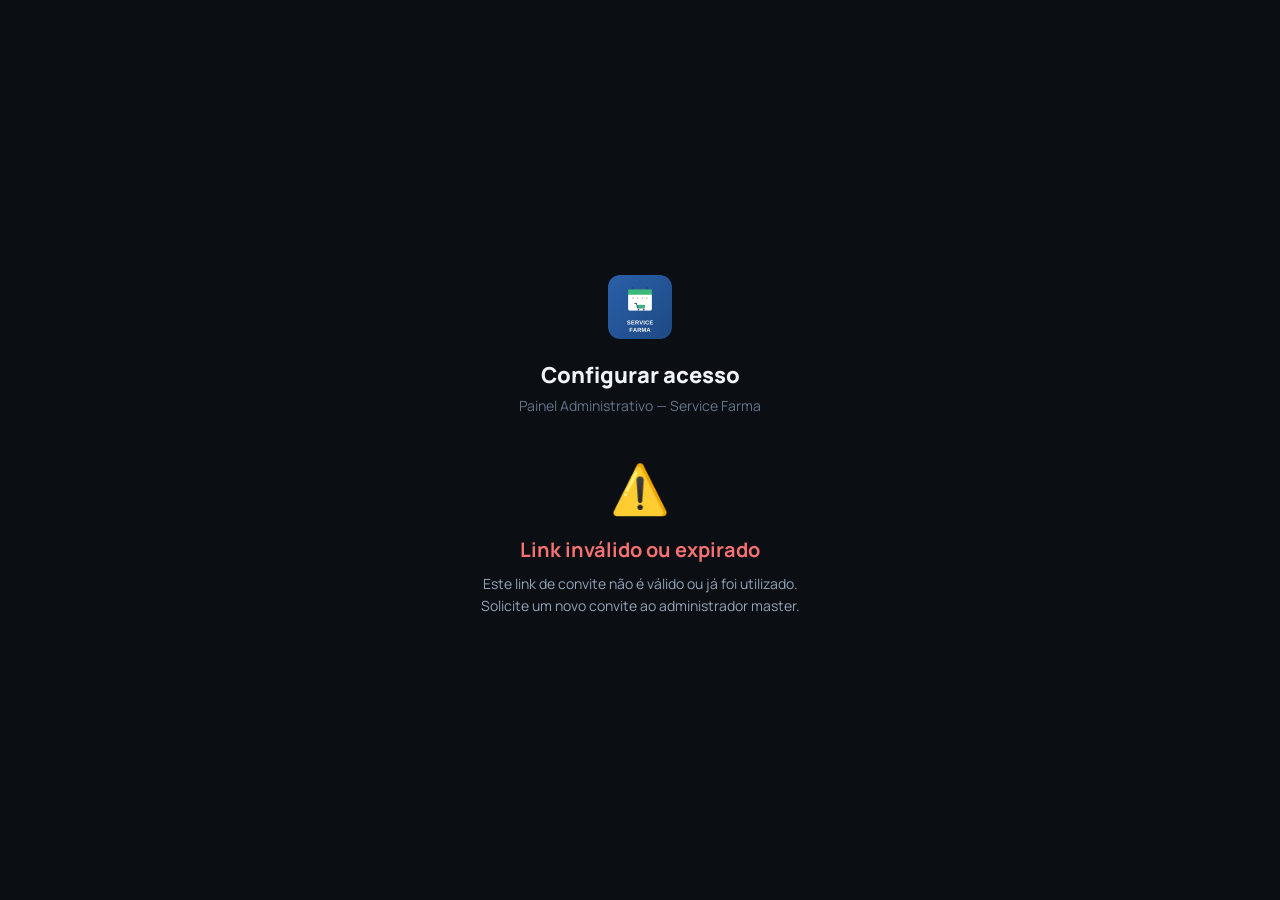
<file: frontend_admin/setup.html>
<!DOCTYPE html>
<html lang="pt-BR">
<head>
  <meta charset="UTF-8">
  <meta name="viewport" content="width=device-width, initial-scale=1.0">
  <title>Configurar acesso — Agenda de Compras Admin</title>
  <link rel="preconnect" href="https://fonts.googleapis.com">
  <link href="https://fonts.googleapis.com/css2?family=Manrope:wght@400;500;700;800&display=swap" rel="stylesheet">
  <link rel="icon" href="agenda_compras.ico">
  <style>
    *, *::before, *::after { box-sizing: border-box; margin: 0; padding: 0; }
    body {
      font-family: 'Manrope', sans-serif;
      background: #0b0f14;
      color: #f1f5f9;
      min-height: 100vh;
      display: flex;
      align-items: center;
      justify-content: center;
      padding: 16px;
    }
    .card {
      width: 100%;
      max-width: 400px;
    }
    .logo-wrap {
      text-align: center;
      margin-bottom: 32px;
    }
    .logo-wrap img {
      width: 64px;
      height: 64px;
      border-radius: 12px;
      object-fit: cover;
      margin-bottom: 16px;
    }
    h1 { font-size: 22px; font-weight: 800; margin-bottom: 6px; }
    .subtitle { font-size: 14px; color: #64748b; }
    .steps {
      display: flex;
      gap: 8px;
      margin-bottom: 28px;
    }
    .step {
      flex: 1;
      height: 4px;
      border-radius: 2px;
      background: #1e293b;
      transition: background .3s;
    }
    .step.active { background: #2563eb; }
    .step.done { background: #10b981; }
    .field {
      display: flex;
      flex-direction: column;
      gap: 6px;
      margin-bottom: 14px;
    }
    .field label {
      font-size: 11px;
      font-weight: 700;
      text-transform: uppercase;
      letter-spacing: .06em;
      color: #94a3b8;
    }
    .field input {
      background: #1e293b;
      border: 1px solid #334155;
      border-radius: 8px;
      padding: 12px 14px;
      color: #f1f5f9;
      font-size: 14px;
      font-family: inherit;
      outline: none;
      transition: border-color .2s;
    }
    .field input:focus { border-color: #2563eb; }
    .btn {
      width: 100%;
      padding: 14px;
      border: none;
      border-radius: 10px;
      font-size: 15px;
      font-weight: 700;
      font-family: inherit;
      cursor: pointer;
      transition: opacity .2s;
    }
    .btn:disabled { opacity: .5; cursor: default; }
    .btn-primary { background: #2563eb; color: #fff; }
    .btn-secondary {
      background: transparent;
      color: #64748b;
      border: 1px solid #334155;
      margin-top: 8px;
    }
    .error-box {
      background: #450a0a;
      border: 1px solid #7f1d1d;
      border-radius: 8px;
      padding: 10px 14px;
      font-size: 13px;
      color: #fca5a5;
      margin-bottom: 14px;
      display: none;
    }
    .success-box {
      text-align: center;
      padding: 8px 0;
    }
    .success-icon {
      font-size: 48px;
      margin-bottom: 16px;
    }
    .success-box h2 { font-size: 20px; margin-bottom: 10px; }
    .success-box p { font-size: 14px; color: #94a3b8; margin-bottom: 24px; line-height: 1.6; }
    .invalid-box {
      text-align: center;
      padding: 8px 0;
    }
    .invalid-box .icon { font-size: 48px; margin-bottom: 16px; }
    .invalid-box h2 { font-size: 20px; margin-bottom: 10px; color: #f87171; }
    .invalid-box p { font-size: 14px; color: #94a3b8; line-height: 1.6; }
  </style>
</head>
<body>
<div class="card">
  <div class="logo-wrap">
    <img src="agenda_compras.ico" alt="Agenda de Compras">
    <h1>Configurar acesso</h1>
    <p class="subtitle">Painel Administrativo — Service Farma</p>
  </div>

  <!-- Link inválido -->
  <div id="invalidBlock" class="invalid-box" style="display:none;">
    <div class="icon">⚠️</div>
    <h2>Link inválido ou expirado</h2>
    <p>Este link de convite não é válido ou já foi utilizado.<br>
    Solicite um novo convite ao administrador master.</p>
  </div>

  <!-- Formulário de senha -->
  <div id="formBlock">
    <div class="steps">
      <div class="step active" id="step1"></div>
      <div class="step" id="step2"></div>
      <div class="step" id="step3"></div>
    </div>
    <div class="error-box" id="errorBox"></div>
    <form id="passwordForm">
      <div class="field">
        <label>Nova senha</label>
        <input id="password" type="password" placeholder="Mínimo 6 caracteres" autocomplete="new-password" required minlength="6">
      </div>
      <div class="field">
        <label>Confirmar senha</label>
        <input id="passwordConfirm" type="password" placeholder="Repita a senha" autocomplete="new-password" required minlength="6">
      </div>
      <button type="submit" class="btn btn-primary" id="submitBtn">Criar senha e ativar acesso →</button>
    </form>
  </div>

  <!-- Sucesso -->
  <div id="successBlock" class="success-box" style="display:none;">
    <div class="success-icon">✅</div>
    <h2>Acesso ativado!</h2>
    <p>Sua senha foi criada com sucesso. Instale o app para acessar o painel direto da área de trabalho, sem precisar do navegador.</p>

    <!-- Botão 1-clique (aparece se browser suportar) -->
    <button id="pwaInstallBtn" class="btn btn-primary" style="display:none;margin-bottom:10px;">
      📲 Instalar com 1 clique
    </button>

    <!-- Instruções manuais -->
    <div id="pwaInstructions" style="background:#0f172a;border-radius:10px;padding:14px;margin-bottom:16px;text-align:left;">
      <p style="margin:0 0 8px;font-size:11px;font-weight:700;color:#64748b;text-transform:uppercase;letter-spacing:.06em;">Como instalar o app</p>
      <p style="margin:0 0 6px;font-size:13px;color:#cbd5e1;"><strong style="color:#f1f5f9;">Chrome / Edge:</strong> ícone <strong>⊕</strong> na barra → "Instalar"</p>
      <p style="margin:0 0 6px;font-size:13px;color:#cbd5e1;"><strong style="color:#f1f5f9;">Menu:</strong> ⋮ → "Instalar Agenda de Compras – Admin"</p>
      <p style="margin:0;font-size:13px;color:#cbd5e1;"><strong style="color:#f1f5f9;">iPhone/iPad:</strong> compartilhar ⎙ → "Adicionar à Tela de Início"</p>
    </div>

    <a href="/" class="btn btn-primary" style="display:inline-block;text-decoration:none;padding:14px 32px;margin-bottom:8px;">
      Ir para o painel admin →
    </a>
  </div>
</div>

<script>
  const SUPABASE_URL = "https://fnwsorhflueunqzkwsxu.supabase.co";
  const SUPABASE_ANON_KEY = "sb_publishable_ZvbYTFdj6maOJiJACFR5Zw_9xJrBuUB";

  // Registra SW para o PWA ser elegível
  if ('serviceWorker' in navigator) {
    navigator.serviceWorker.register('/sw.js').catch(() => {});
  }

  // Captura o prompt de instalação o quanto antes
  let deferredPrompt = null;
  window.addEventListener('beforeinstallprompt', (e) => {
    e.preventDefault();
    deferredPrompt = e;
    const btn = document.getElementById('pwaInstallBtn');
    if (btn) btn.style.display = 'block';
  });

  document.getElementById('pwaInstallBtn')?.addEventListener('click', async () => {
    if (!deferredPrompt) return;
    deferredPrompt.prompt();
    await deferredPrompt.userChoice;
    deferredPrompt = null;
    document.getElementById('pwaInstallBtn').style.display = 'none';
  });

  function parseHash() {
    const hash = window.location.hash.substring(1);
    return Object.fromEntries(new URLSearchParams(hash));
  }

  const params = parseHash();
  const accessToken = params["access_token"];

  if (!accessToken) {
    document.getElementById("formBlock").style.display = "none";
    document.getElementById("invalidBlock").style.display = "block";
  }

  document.getElementById("passwordForm").addEventListener("submit", async (e) => {
    e.preventDefault();
    const errorBox = document.getElementById("errorBox");
    const btn = document.getElementById("submitBtn");
    errorBox.style.display = "none";

    const password = document.getElementById("password").value;
    const confirm = document.getElementById("passwordConfirm").value;

    if (password !== confirm) {
      errorBox.textContent = "As senhas não conferem.";
      errorBox.style.display = "block";
      return;
    }

    btn.textContent = "Salvando...";
    btn.disabled = true;
    document.getElementById("step2").classList.add("active");

    try {
      const resp = await fetch(`${SUPABASE_URL}/auth/v1/user`, {
        method: "PUT",
        headers: {
          "Content-Type": "application/json",
          "apikey": SUPABASE_ANON_KEY,
          "Authorization": `Bearer ${accessToken}`,
        },
        body: JSON.stringify({ password }),
      });

      if (!resp.ok) {
        const data = await resp.json().catch(() => ({}));
        throw new Error(data.message || data.error_description || `HTTP ${resp.status}`);
      }

      document.getElementById("step2").classList.add("done");
      document.getElementById("step3").classList.add("active", "done");
      document.getElementById("formBlock").style.display = "none";
      document.getElementById("successBlock").style.display = "block";
    } catch (err) {
      errorBox.textContent = err.message;
      errorBox.style.display = "block";
      btn.textContent = "Criar senha e ativar acesso →";
      btn.disabled = false;
      document.getElementById("step2").classList.remove("active");
    }
  });
</script>
</body>
</html>
</file>
<file: frontend_admin/styles.css>
@import url('https://fonts.googleapis.com/css2?family=Space+Grotesk:wght@400;500;600;700&display=swap');

:root {
  --bg: #0b0f14;
  --panel: #141b26;
  --panel-strong: #0f1621;
  --panel-soft: #111926;
  --text: #e6edf6;
  --muted: #9ab0c9;
  --accent: #4fd1c5;
  --accent-strong: #2ba79c;
  --danger: #ff6b6b;
  --ok: #32d583;
  --warning: #ffd166;
  --line: #223044;
  --shadow: 0 18px 40px rgba(8, 12, 18, 0.45);
}

body[data-theme="light"] {
  --bg: #f4efe6;
  --panel: rgba(255, 252, 247, 0.94);
  --panel-strong: #f8f4ed;
  --panel-soft: #ffffff;
  --text: #1e1b17;
  --muted: #6b6257;
  --accent: #0d5b57;
  --accent-strong: #1a7f77;
  --danger: #8a3434;
  --ok: #1d6a47;
  --warning: #a86412;
  --line: rgba(63, 43, 25, 0.14);
  --shadow: 0 24px 50px rgba(44, 33, 20, 0.12);
}

* { box-sizing: border-box; }

body {
  margin: 0;
  min-height: 100vh;
  font-family: "Space Grotesk", "Segoe UI", Tahoma, sans-serif;
  color: var(--text);
  background:
    radial-gradient(1000px 500px at 20% -10%, #132033 0%, transparent 60%),
    radial-gradient(700px 500px at 100% 0%, #10212a 0%, transparent 55%),
    var(--bg);
}

body[data-theme="light"] {
  background:
    radial-gradient(circle at top left, rgba(110, 201, 184, 0.16), transparent 28%),
    radial-gradient(circle at bottom right, rgba(196, 107, 51, 0.18), transparent 24%),
    linear-gradient(135deg, #f8f5ef 0%, #efe6d8 100%);
}

button, input, select {
  font: inherit;
}

.page-shell {
  display: grid;
  grid-template-columns: 280px 1fr;
  min-height: 100vh;
}

.sidebar {
  background: var(--panel-strong);
  border-right: 1px solid var(--line);
  padding: 22px 18px;
  display: flex;
  flex-direction: column;
  gap: 18px;
  position: sticky;
  top: 0;
  height: 100vh;
  overflow-y: auto;
  scroll-padding-top: 22px;
}

.brand,
.status-card,
.hero,
.config-panel,
.board,
.stats-grid article,
.form-panel,
.theme-toggle,
.nav-link,
.secondary-button,
.field input,
.field select {
  border: 1px solid var(--line);
  box-shadow: var(--shadow);
}

.brand {
  display: flex;
  align-items: center;
  gap: 10px;
  padding: 10px 12px;
  border-radius: 12px;
  background: linear-gradient(135deg, #111c2b, #0d1520);
  position: sticky;
  top: 0;
  z-index: 3;
}

body[data-theme="light"] .brand,
body[data-theme="light"] .status-card,
body[data-theme="light"] .hero,
body[data-theme="light"] .config-panel,
body[data-theme="light"] .board,
body[data-theme="light"] .stats-grid article,
body[data-theme="light"] .form-panel,
body[data-theme="light"] .theme-toggle,
body[data-theme="light"] .nav-link,
body[data-theme="light"] .secondary-button,
body[data-theme="light"] .field input,
body[data-theme="light"] .field select {
  background: #fff;
}

.brand-logo {
  width: 40px;
  height: 40px;
  border-radius: 10px;
  object-fit: contain;
  background: #0b1522;
  padding: 4px;
}

.brand-copy {
  display: flex;
  flex-direction: column;
  line-height: 1.1;
}

.brand-copy span,
.sidebar-copy,
.panel-copy,
.board-copy,
.small-copy,
.small-label,
.meta,
.submeta,
.stat-label,
.stat-note {
  color: var(--muted);
}

.eyebrow {
  margin: 0 0 8px;
  font-size: 12px;
  font-weight: 800;
  letter-spacing: 0.18em;
  text-transform: uppercase;
  color: var(--accent);
}

.sidebar h1,
.hero h2,
.board h3,
.config-panel h3 {
  margin: 0;
  line-height: 1;
}

.sidebar h1 {
  font-size: 38px;
}

.status-card {
  display: grid;
  gap: 6px;
  padding: 16px;
  border-radius: 18px;
  background: #121a26;
}

.sidebar-nav {
  display: grid;
  gap: 10px;
}

.nav-link,
.primary-button,
.secondary-button,
.theme-chip {
  border-radius: 12px;
  cursor: pointer;
  transition: transform .12s ease, background .12s ease, color .12s ease;
}

.nav-link {
  padding: 14px 16px;
  text-align: left;
  background: #111926;
  color: var(--text);
}

.nav-link.active {
  background: linear-gradient(135deg, rgba(79, 209, 197, 0.2), rgba(43, 167, 156, 0.25));
}

.nav-link:hover,
.primary-button:hover,
.secondary-button:hover,
.theme-chip:hover {
  transform: translateY(-1px);
}

.content {
  padding: 28px 32px;
  display: grid;
  gap: 18px;
}

.topbar {
  display: flex;
  justify-content: flex-end;
  align-items: center;
  gap: 12px;
}

.theme-toggle {
  display: inline-flex;
  align-items: center;
  gap: 6px;
  padding: 4px;
  border-radius: 999px;
  background: var(--panel-strong);
}

.theme-chip {
  border: 0;
  background: transparent;
  color: var(--muted);
  padding: 8px 12px;
  font-weight: 700;
}

.theme-chip.active {
  color: var(--text);
  background: linear-gradient(135deg, rgba(79, 209, 197, 0.2), rgba(43, 167, 156, 0.25));
}

body[data-theme="light"] .theme-chip.active {
  background: linear-gradient(135deg, rgba(13, 91, 87, 0.14), rgba(26, 127, 119, 0.18));
}

.hero,
.config-panel,
.board {
  border-radius: 18px;
  background: var(--panel);
  padding: 24px;
}

.hero {
  display: flex;
  justify-content: space-between;
  gap: 20px;
  align-items: end;
}

.hero h2 {
  font-size: clamp(34px, 4vw, 58px);
}

.hero-actions {
  display: flex;
  gap: 12px;
  flex-wrap: wrap;
}

.primary-button,
.secondary-button {
  padding: 12px 18px;
  font-weight: 700;
}

.primary-button {
  border: 0;
  background: linear-gradient(135deg, var(--accent), var(--accent-strong));
  color: #041317;
}

.secondary-button {
  background: var(--panel-soft);
  color: var(--text);
}

.config-panel {
  display: grid;
  grid-template-columns: 1fr 1.2fr;
  gap: 22px;
}

.settings-form,
.stack-form {
  display: grid;
  gap: 14px;
}

.field {
  display: grid;
  gap: 8px;
}

.field span {
  font-weight: 700;
}

.field input,
.field select {
  width: 100%;
  padding: 13px 14px;
  border-radius: 14px;
  background: var(--panel-soft);
  color: var(--text);
}

.date-input-group {
  position: relative;
  display: grid;
  grid-template-columns: minmax(0, 1fr) auto;
  gap: 10px;
  align-items: center;
}

.date-picker-button {
  min-width: 54px;
  height: 50px;
  padding: 0;
  border-radius: 14px;
  border: 1px solid var(--line);
  background: var(--panel-soft);
  color: var(--text);
  font-size: 22px;
  line-height: 1;
  cursor: pointer;
  pointer-events: auto;
  position: relative;
  z-index: 2;
}

.date-picker-button:hover {
  border-color: var(--accent);
}

.native-date-proxy {
  display: none;
}

.native-date-proxy::-webkit-datetime-edit,
.native-date-proxy::-webkit-clear-button,
.native-date-proxy::-webkit-inner-spin-button {
  display: none;
}

.native-date-proxy::-webkit-calendar-picker-indicator {
  width: 100%;
  height: 100%;
  margin: 0;
  padding: 0;
  cursor: pointer;
}

.small-copy {
  word-break: break-word;
  overflow-wrap: anywhere;
}

.feedback-box {
  padding: 14px 16px;
  border-radius: 12px;
  border: 1px solid var(--line);
  font-weight: 700;
}

.feedback-box.success { color: var(--ok); background: rgba(50, 213, 131, 0.12); }
.feedback-box.error { color: var(--danger); background: rgba(255, 107, 107, 0.15); }
.feedback-box.info { color: var(--accent); background: rgba(79, 209, 197, 0.12); }

.hidden { display: none; }

.stats-grid {
  display: grid;
  grid-template-columns: repeat(4, minmax(0, 1fr));
  gap: 16px;
}

.stats-grid article {
  border-radius: 18px;
  padding: 20px;
  background: var(--panel);
}

.stat-value {
  display: block;
  font-size: 38px;
  font-weight: 800;
}

.two-column {
  display: grid;
  grid-template-columns: 1.2fr 0.8fr;
  gap: 22px;
}

.board-header {
  display: flex;
  justify-content: space-between;
  gap: 16px;
  align-items: end;
  margin-bottom: 18px;
}

.card-list {
  display: grid;
  gap: 14px;
}

.list-card {
  display: grid;
  gap: 10px;
  padding: 18px;
  border-radius: 18px;
  background: var(--panel-soft);
  border: 1px solid var(--line);
}

.data-card {
  display: grid;
  grid-template-columns: 1fr auto;
  gap: 16px;
  padding: 18px;
  border-radius: 18px;
  background: var(--panel-soft);
  border: 1px solid var(--line);
}

.data-card h4 {
  margin: 0 0 6px;
  font-size: 22px;
}

.pill-row {
  display: flex;
  gap: 8px;
  flex-wrap: wrap;
  margin-bottom: 8px;
}

.pill {
  display: inline-flex;
  align-items: center;
  padding: 8px 10px;
  border-radius: 999px;
  font-size: 12px;
  font-weight: 800;
  background: rgba(79, 209, 197, 0.16);
  color: var(--accent);
}

.pill.warning { background: rgba(255, 209, 102, 0.18); color: var(--warning); }
.pill.danger { background: rgba(255, 107, 107, 0.14); color: var(--danger); }

.form-panel {
  padding: 20px;
  border-radius: 18px;
  background: var(--panel-soft);
}

/* Histórico de versões */
.version-notes {
  margin: 10px 0 0 0;
  padding-left: 18px;
  display: flex;
  flex-direction: column;
  gap: 4px;
}
.version-notes li {
  font-size: 13px;
  color: var(--muted);
  line-height: 1.5;
}

/* Ajuda */
.ajuda-lista { display: flex; flex-direction: column; gap: 4px; margin-top: 16px; }

.ajuda-item {
  border: 1px solid var(--line);
  border-radius: 12px;
  overflow: hidden;
}

.ajuda-item summary {
  padding: 16px 20px;
  cursor: pointer;
  font-weight: 700;
  font-size: 15px;
  list-style: none;
  display: flex;
  justify-content: space-between;
  align-items: center;
  user-select: none;
}
.ajuda-item summary::-webkit-details-marker { display: none; }
.ajuda-item summary::after { content: "+"; font-size: 20px; color: var(--accent); }
.ajuda-item[open] summary::after { content: "−"; }
.ajuda-item[open] summary { background: rgba(79, 209, 197, 0.06); }

.ajuda-corpo {
  padding: 0 20px 20px;
  font-size: 14px;
  line-height: 1.7;
  color: var(--muted);
  display: flex;
  flex-direction: column;
  gap: 10px;
}
.ajuda-corpo p { margin: 0; }
.ajuda-corpo strong { color: var(--text); }

.ajuda-steps { margin: 0; padding-left: 20px; display: flex; flex-direction: column; gap: 6px; }
.ajuda-lista-ul { margin: 0; padding-left: 20px; display: flex; flex-direction: column; gap: 4px; }

.ajuda-dica {
  background: rgba(79, 209, 197, 0.08);
  border-left: 3px solid var(--accent);
  border-radius: 6px;
  padding: 10px 14px;
  font-size: 13px;
  color: var(--muted);
}
.ajuda-dica code {
  background: rgba(255,255,255,0.08);
  border-radius: 4px;
  padding: 1px 5px;
  font-family: monospace;
  font-size: 12px;
  color: var(--accent);
}

.ajuda-tabela { width: 100%; border-collapse: collapse; font-size: 13px; }
.ajuda-tabela th, .ajuda-tabela td { padding: 10px 12px; text-align: left; border-bottom: 1px solid var(--line); }
.ajuda-tabela th { color: var(--accent); font-size: 11px; text-transform: uppercase; letter-spacing: 0.05em; }

@media (max-width: 1180px) {
  .page-shell,
  .two-column,
  .config-panel,
  .stats-grid,
  .data-card {
    grid-template-columns: 1fr;
  }

  .hero,
  .board-header {
    flex-direction: column;
    align-items: start;
  }
}
</file>
